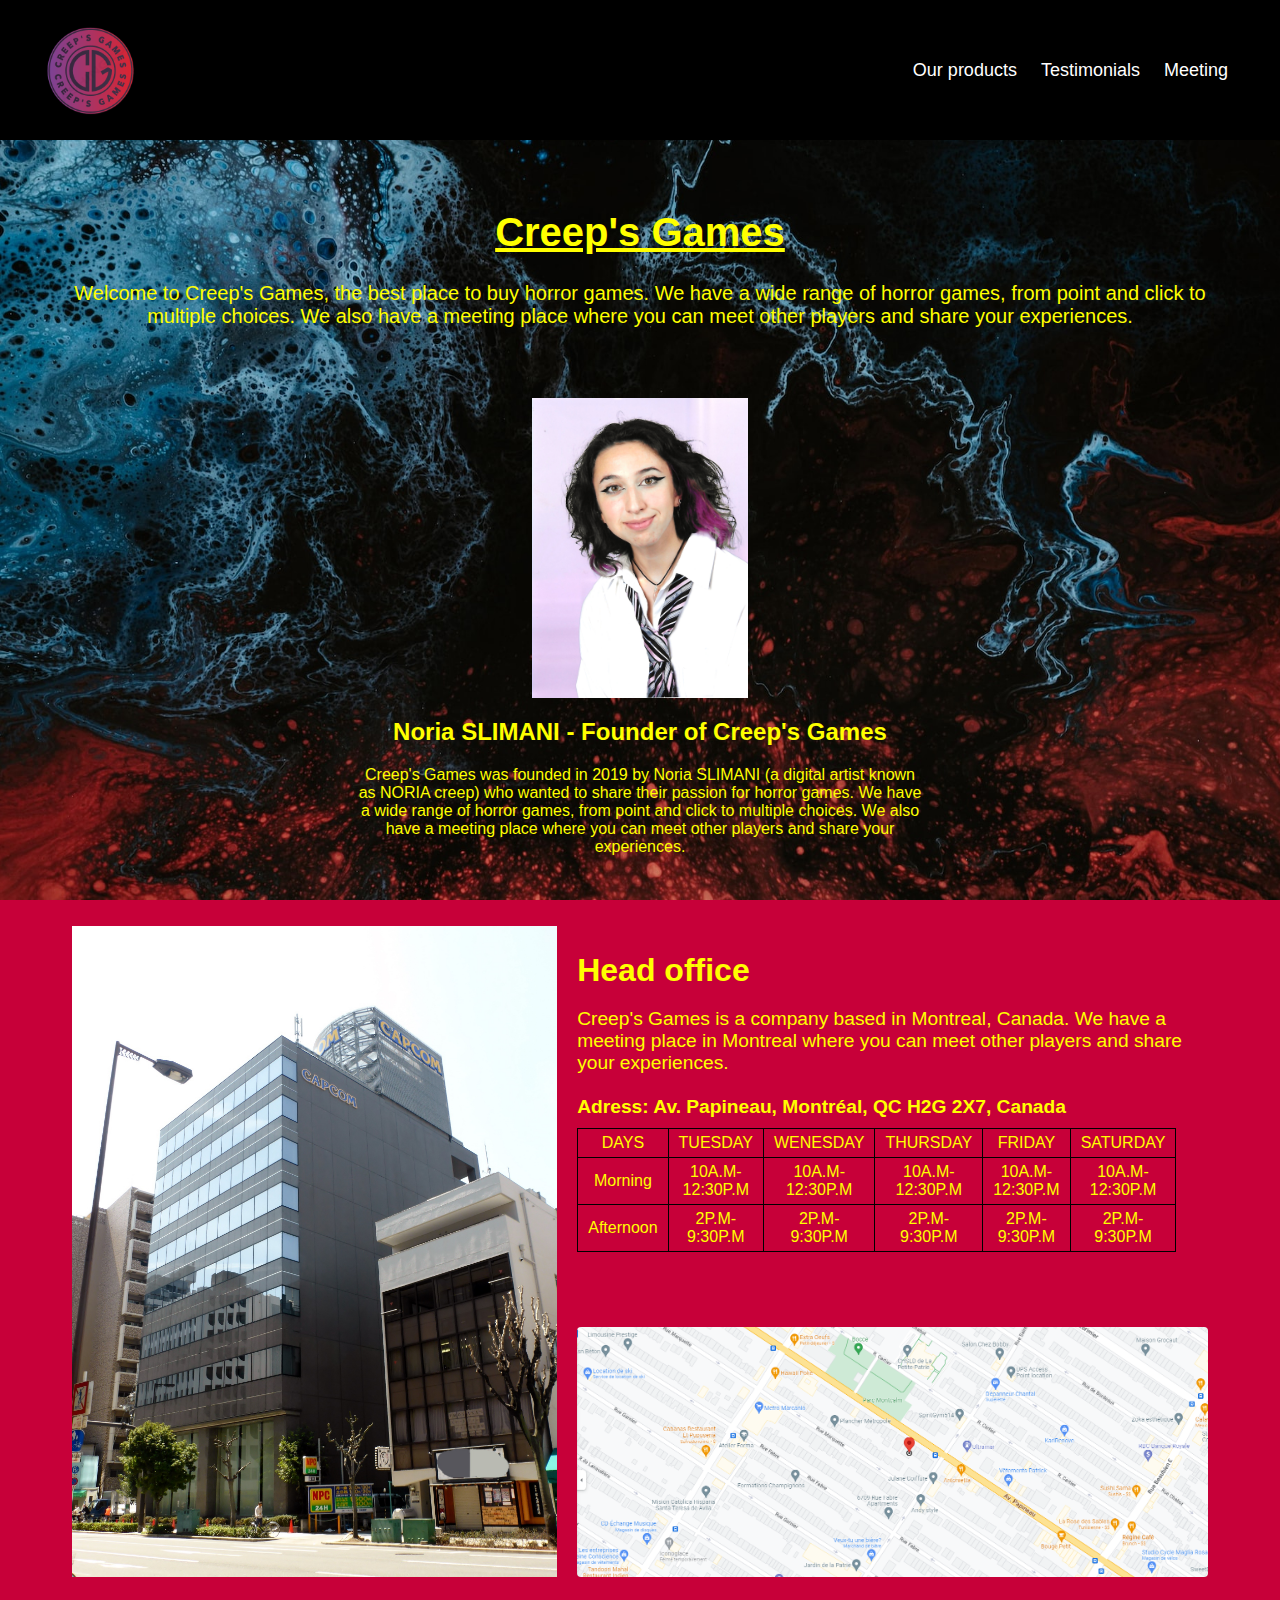
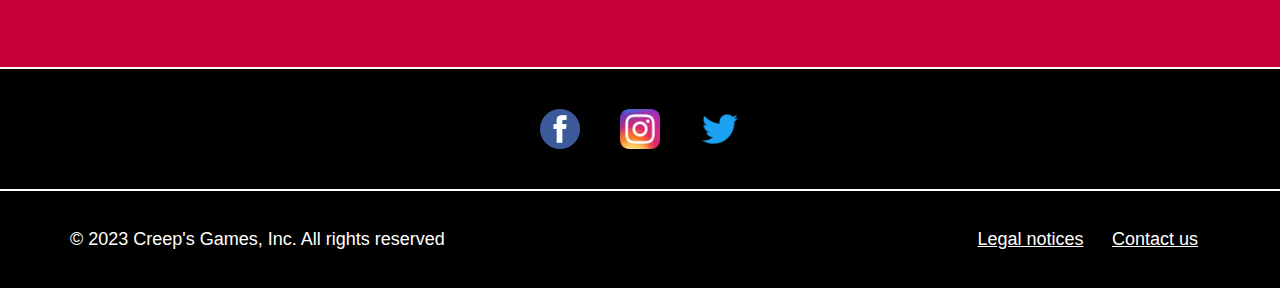
<file: index.html>
<!DOCTYPE html>
<html lang="fr">
  <head>
    <meta charset="utf-8" />
    <title>Creep's Games</title>
    <link rel="stylesheet" href="styles/index.css" />
    <meta name="viewport" content="width=device-width, initial-scale=1" />
  </head>
  <body>
    <header>
      <div class="header__logo">
        <a href="index.html">
          <img src="images/logo.png" alt="logo" />
        </a>
      </div>
      <nav class="header__nav">
        <a href="products.html">Our products</a>
        <a href="testimonials.html">Testimonials</a>
        <a href="meeting.html">Meeting</a>
      </nav>
    </header>
    <main>
      <section class="section__about">
        <div class="section__about__text">
          <h1>Creep's Games</h1>
          <p>
            Welcome to Creep's Games, the best place to buy horror games. We
            have a wide range of horror games, from point and click to multiple
            choices. We also have a meeting place where you can meet other
            players and share your experiences.
          </p>
        </div>
      </section>
      <section class="section__founder">
        <div class="section__founder__image">
          <img src="images/founder.jpg" alt="founder" />
        </div>
        <div class="section__founder__text">
          <h2>Noria SLIMANI - Founder of Creep's Games</h2>
          <p>
            Creep's Games was founded in 2019 by Noria SLIMANI (a digital artist
            known as NORIA creep) who wanted to share their passion for horror
            games. We have a wide range of horror games, from point and click to
            multiple choices. We also have a meeting place where you can meet
            other players and share your experiences.
          </p>
        </div>
      </section>
      <section class="section__head-office">
        <div class="section__head-office__image">
          <img src="images/montreal.jpg" alt="montreal" />
        </div>
        <div class="section__head-office__content">
          <div class="section__head-office__content__text">
            <h2>Head office</h2>
            <p>
              Creep's Games is a company based in Montreal, Canada. We have a
              meeting place in Montreal where you can meet other players and
              share your experiences.
              <br />
              <br />
              <strong
                >Adress: Av. Papineau, Montréal, QC H2G 2X7, Canada</strong
              >
            </p>
            <div class="section__head-office__content__text__table__wrapper">
              <table>
                <tr>
                  <td>DAYS</td>
                  <td>TUESDAY</td>
                  <td>WENESDAY</td>
                  <td>THURSDAY</td>
                  <td>FRIDAY</td>
                  <td>SATURDAY</td>
                </tr>
                <tr>
                  <td>Morning</td>
                  <td>10A.M-12:30P.M</td>
                  <td>10A.M-12:30P.M</td>
                  <td>10A.M-12:30P.M</td>
                  <td>10A.M-12:30P.M</td>
                  <td>10A.M-12:30P.M</td>
                </tr>
                <tr>
                  <td>Afternoon</td>
                  <td>2P.M-9:30P.M</td>
                  <td>2P.M-9:30P.M</td>
                  <td>2P.M-9:30P.M</td>
                  <td>2P.M-9:30P.M</td>
                  <td>2P.M-9:30P.M</td>
                </tr>
              </table>
            </div>
          </div>
          <div class="section__head-office__text__plan">
            <img src="images/plan.png" alt="plan" />
          </div>
        </div>
      </section>
    </main>
    <footer>
      <div class="footer__social">
        <a href="https://www.facebook.com/creepsgames/"
          ><img src="images/facebook.png" alt="facebook"
        /></a>
        <a href="https://www.instagram.com/creepsgames/"
          ><img src="images/instagram.png" alt="instagram"
        /></a>
        <a href="https://twitter.com/creepsgames"
          ><img src="images/twitter.png" alt="twitter"
        /></a>
      </div>

      <div class="footer__bottom">
        <div class="footer__copyright">
          <p>© 2023 Creep's Games, Inc. All rights reserved</p>
        </div>
        <div class="footer__nav">
          <a href="">Legal notices</a>
          <a href="">Contact us</a>
        </div>
      </div>
    </footer>
  </body>
</html>
</file>
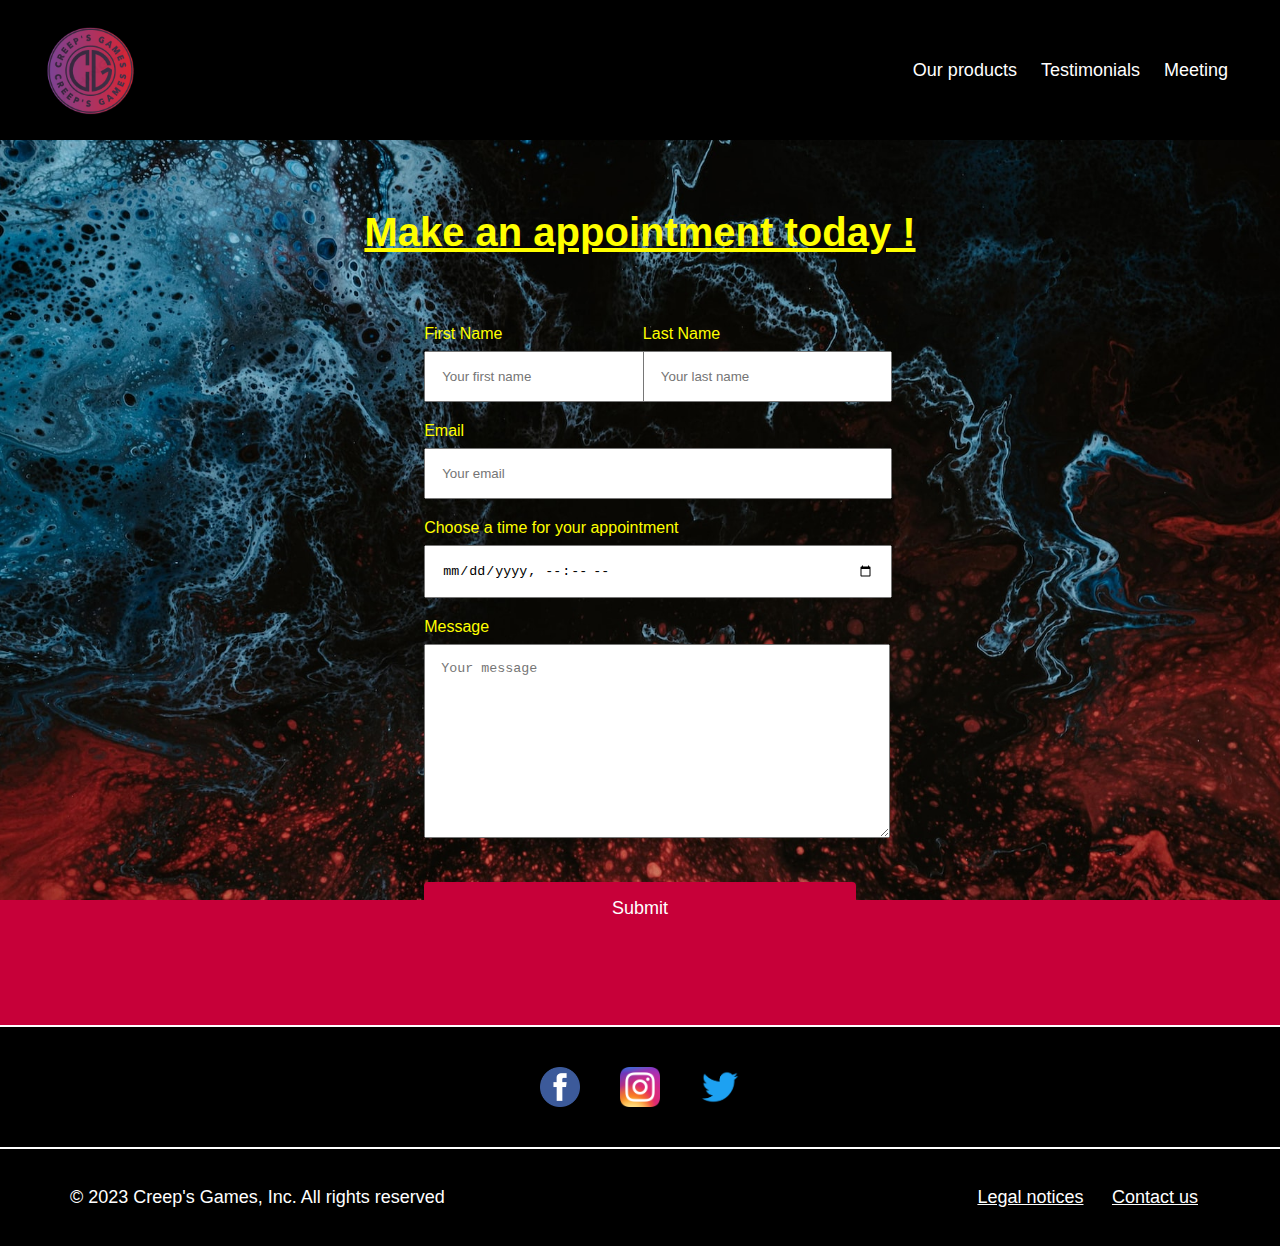
<file: meeting.html>
<!DOCTYPE html>
<html lang="fr">
  <head>
    <meta charset="UTF-8" />
    <title>Meeting - Creep's Games</title>
    <link rel="stylesheet" href="styles/meeting.css" />
    <meta name="viewport" content="width=device-width, initial-scale=1" />
  </head>
  <body>
    <header>
      <div class="header__logo">
        <a href="index.html">
          <img src="images/logo.png" alt="logo" />
        </a>
      </div>
      <nav class="header__nav">
        <a href="products.html">Our products</a>
        <a href="testimonials.html">Testimonials</a>
        <a href="meeting.html">Meeting</a>
      </nav>
    </header>
    <main>
      <section class="section__meeting">
        <div class="section__meeting__text">
          <h1>Make an appointment today !</h1>
        </div>
      </section>
      <section class="section__meeting__form">
        <form action="meeting.html" method="post">
          <div class="form__row">
            <div class="form__division">
              <label for="firstName">First Name</label>
              <input
                type="text"
                id="first-name"
                name="firstName"
                placeholder="Your first name"
              />
            </div>
            <div class="form__division">
              <label for="LastName">Last Name</label>
              <input
                type="text"
                id="last-name"
                name="LastName"
                placeholder="Your last name"
              />
            </div>
          </div>

          <div class="form__division">
            <label for="email">Email</label>
            <input
              type="email"
              id="email"
              name="email"
              placeholder="Your email"
            />
          </div>
          <div class="form__division">
            <label for="meeting-time">Choose a time for your appointment</label>
            <input
              type="datetime-local"
              id="meeting-time"
              name="meeting-time"
            />
          </div>
          <div class="form__division">
            <label for="message">Message</label>
            <textarea
              id="message"
              name="message"
              placeholder="Your message"
            ></textarea>
          </div>

          <button type="submit">Submit</button>
        </form>
      </section>
    </main>
    <footer>
      <div class="footer__social">
        <a href="https://www.facebook.com/creepsgames/"
          ><img src="images/facebook.png" alt="facebook"
        /></a>
        <a href="https://www.instagram.com/creepsgames/"
          ><img src="images/instagram.png" alt="instagram"
        /></a>
        <a href="https://twitter.com/creepsgames"
          ><img src="images/twitter.png" alt="twitter"
        /></a>
      </div>

      <div class="footer__bottom">
        <div class="footer__copyright">
          <p>© 2023 Creep's Games, Inc. All rights reserved</p>
        </div>
        <div class="footer__nav">
          <a href="">Legal notices</a>
          <a href="">Contact us</a>
        </div>
      </div>
    </footer>
  </body>
</html>
</file>
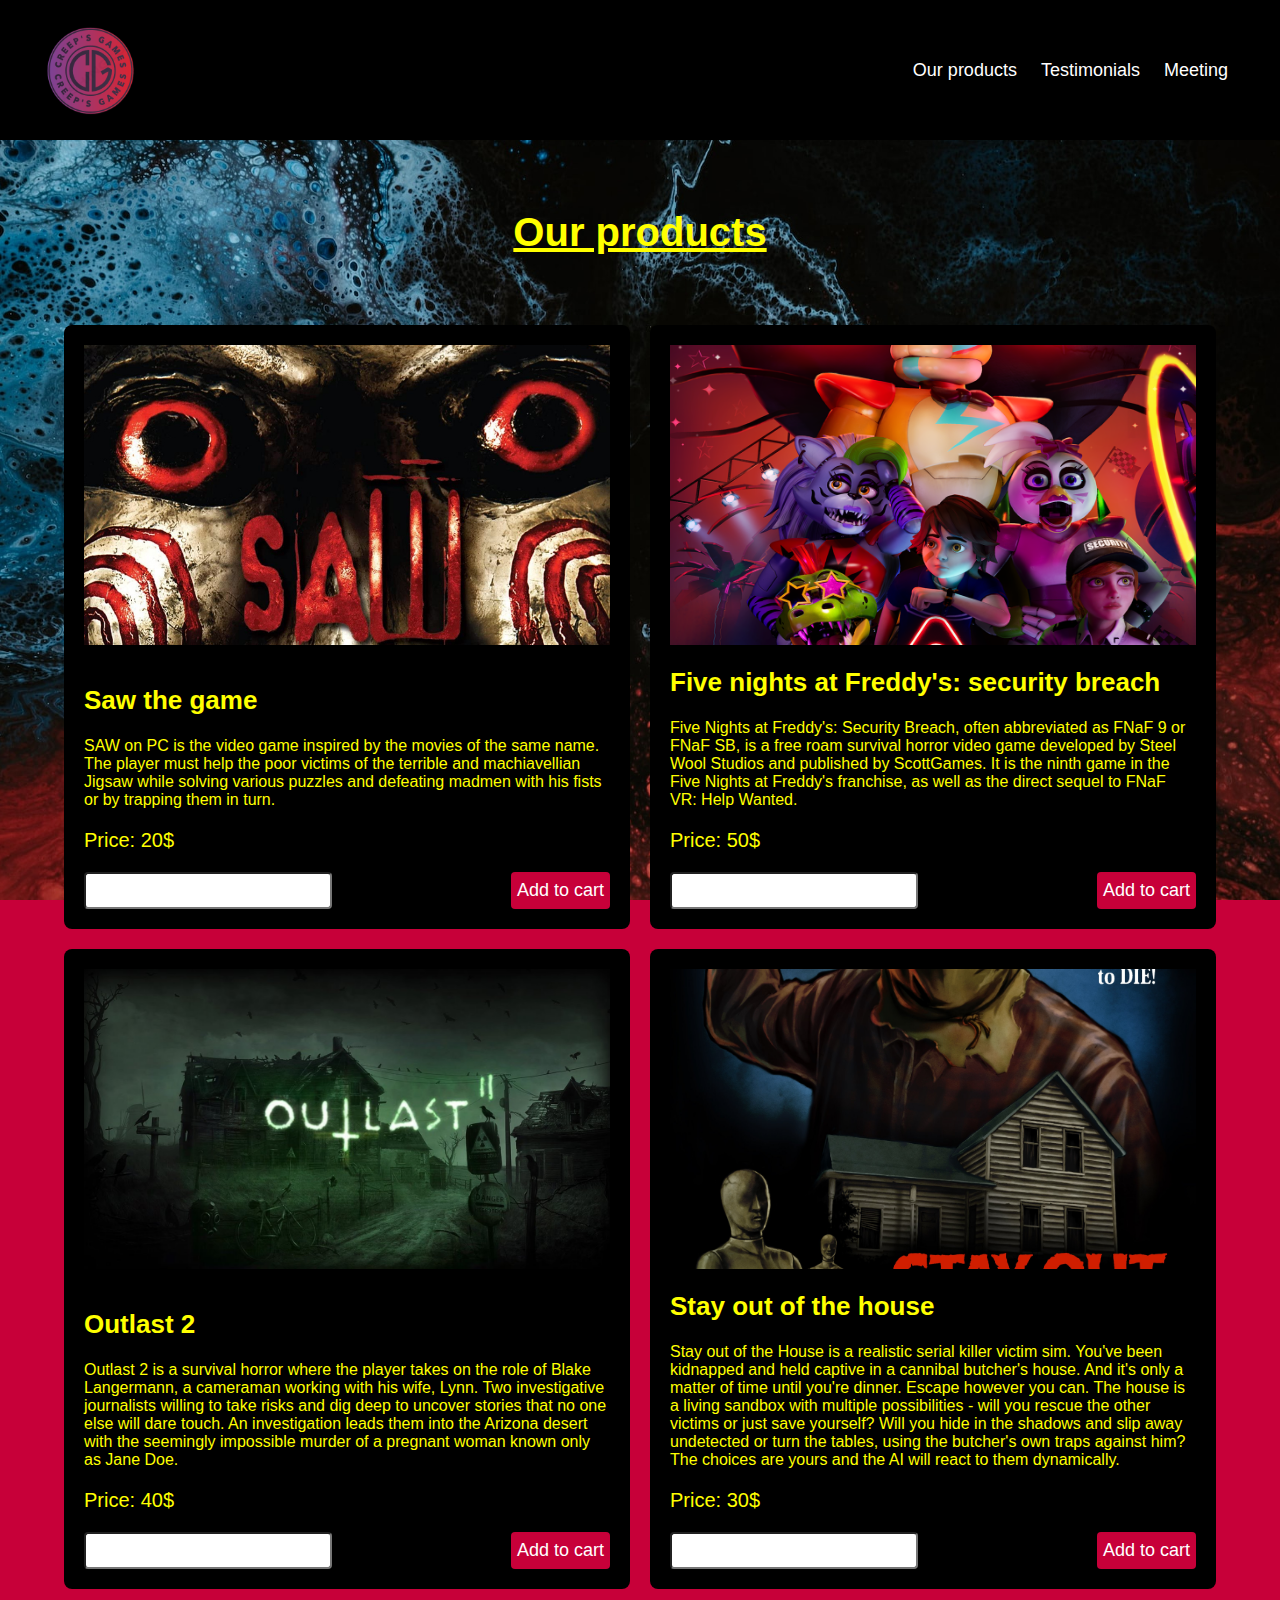
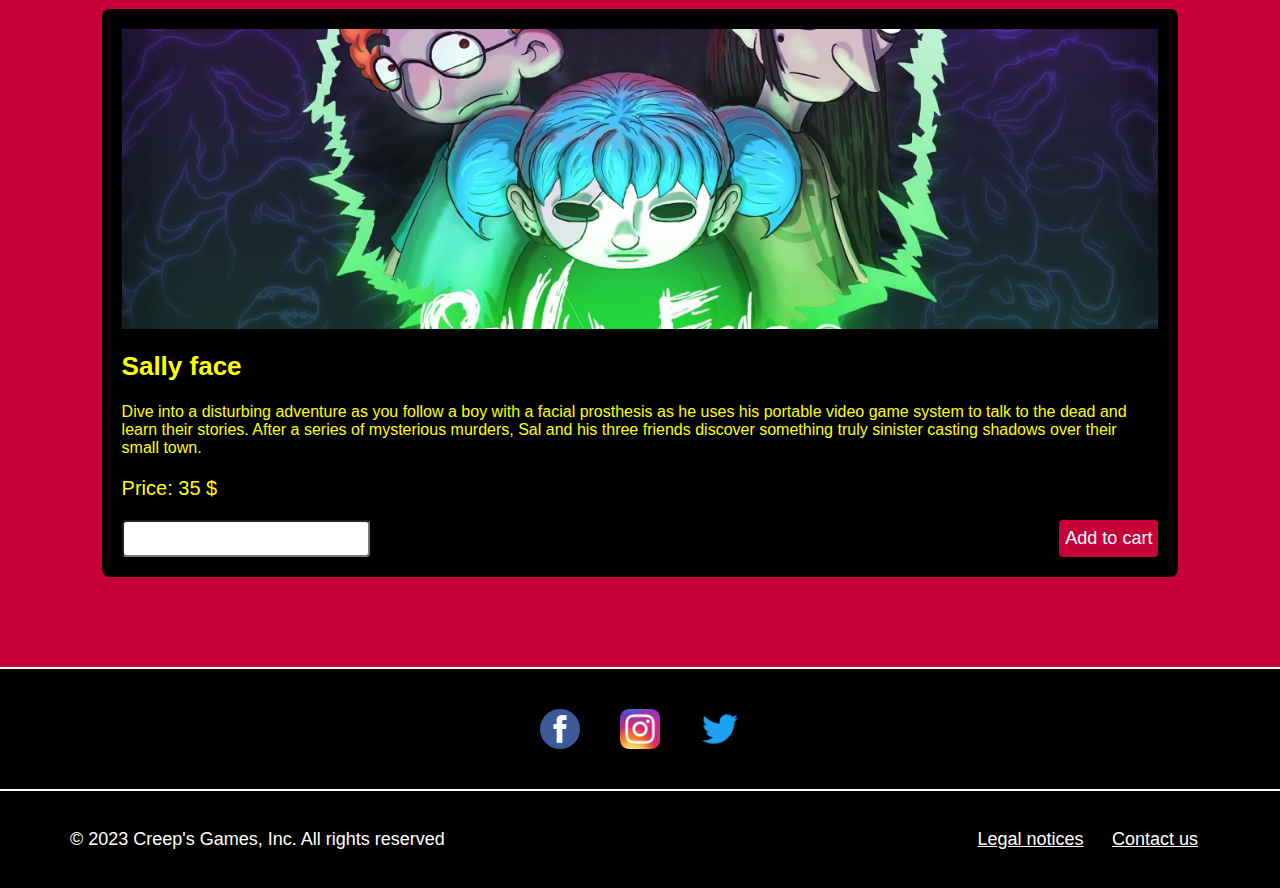
<file: products.html>
<!DOCTYPE html>
<html lang="fr">
  <head>
    <meta charset="UTF-8" />

    <title>Products - Creep's Games</title>
    <link rel="stylesheet" href="styles/products.css" />
    <meta name="viewport" content="width=device-width, initial-scale=1" />
  </head>
  <body>
    <header>
      <div class="header__logo">
        <a href="index.html">
          <img src="images/logo.png" alt="logo" />
        </a>
      </div>
      <nav class="header__nav">
        <a href="products.html">Our products</a>
        <a href="testimonials.html">Testimonials</a>
        <a href="meeting.html">Meeting</a>
      </nav>
    </header>
    <main>
      <section class="section__products">
        <div class="section__products__text">
          <h1>Our products</h1>
        </div>
      </section>
      <section class="section__products__list">
        <div class="section__product__list__row">
          <div class="section__products__list__item">
            <div class="section__products__list__item__image">
              <img src="images/saw.jpg" alt="product" />
            </div>
            <div class="section__products__list__item__text">
              <h2>Saw the game</h2>
              <p>
                SAW on PC is the video game inspired by the movies of the same
                name. The player must help the poor victims of the terrible and
                machiavellian Jigsaw while solving various puzzles and defeating
                madmen with his fists or by trapping them in turn.
              </p>
              <div class="section__products__list__item__text__price">
                <p>Price: 20$</p>
              </div>
              <div class="section__products__list__item__text__button">
                <input type="number" min="0" />

                <button type="button">Add to cart</button>
              </div>
            </div>
          </div>
          <div class="section__products__list__item">
            <div class="section__products__list__item__image">
              <img src="images/fnaf.png" alt="product" />
            </div>
            <div class="section__products__list__item__text">
              <h2>Five nights at Freddy's: security breach</h2>
              <p>
                Five Nights at Freddy's: Security Breach, often abbreviated as
                FNaF 9 or FNaF SB, is a free roam survival horror video game
                developed by Steel Wool Studios and published by ScottGames. It
                is the ninth game in the Five Nights at Freddy's franchise, as
                well as the direct sequel to FNaF VR: Help Wanted.
              </p>
              <div class="section__products__list__item__text__price">
                <p>Price: 50$</p>
              </div>
              <div class="section__products__list__item__text__button">
                <input type="number" min="0" />

                <button type="button">Add to cart</button>
              </div>
            </div>
          </div>
        </div>

        <div class="section__product__list__row">
          <div class="section__products__list__item">
            <div class="section__products__list__item__image">
              <img src="images/outlast.jpg" alt="product" />
            </div>
            <div class="section__products__list__item__text">
              <h2>Outlast 2</h2>
              <p>
                Outlast 2 is a survival horror where the player takes on the
                role of Blake Langermann, a cameraman working with his wife,
                Lynn. Two investigative journalists willing to take risks and
                dig deep to uncover stories that no one else will dare touch. An
                investigation leads them into the Arizona desert with the
                seemingly impossible murder of a pregnant woman known only as
                Jane Doe.
              </p>
              <div class="section__products__list__item__text__price">
                <p>Price: 40$</p>
              </div>
              <div class="section__products__list__item__text__button">
                <input type="number" min="0" />

                <button type="button">Add to cart</button>
              </div>
            </div>
          </div>

          <div class="section__products__list__item">
            <div class="section__products__list__item__image">
              <img src="images/stay-out-of-the-house.jpeg" alt="product" />
            </div>
            <div class="section__products__list__item__text">
              <h2>Stay out of the house</h2>
              <p>
                Stay out of the House is a realistic serial killer victim sim.
                You've been kidnapped and held captive in a cannibal butcher's
                house. And it's only a matter of time until you're dinner.
                Escape however you can. The house is a living sandbox with
                multiple possibilities - will you rescue the other victims or
                just save yourself? Will you hide in the shadows and slip away
                undetected or turn the tables, using the butcher's own traps
                against him? The choices are yours and the AI will react to them
                dynamically.
              </p>
              <div class="section__products__list__item__text__price">
                <p>Price: 30$</p>
              </div>
              <div class="section__products__list__item__text__button">
                <input type="number" min="0" />
                <button type="button">Add to cart</button>
              </div>
            </div>
          </div>
        </div>

        <div class="section__product__list__row">
          <div class="section__products__list__item">
            <div class="section__products__list__item__image">
              <img src="images/sally-face.jpg" alt="product" />
            </div>
            <div class="section__products__list__item__text">
              <h2>Sally face</h2>
              <p>
                Dive into a disturbing adventure as you follow a boy with a
                facial prosthesis as he uses his portable video game system to
                talk to the dead and learn their stories. After a series of
                mysterious murders, Sal and his three friends discover something
                truly sinister casting shadows over their small town.
              </p>
              <div class="section__products__list__item__text__price">
                <p>Price: 35 $</p>
              </div>
              <div class="section__products__list__item__text__button">
                <input type="number" min="0" />

                <button type="button">Add to cart</button>
              </div>
            </div>
          </div>
        </div>
      </section>
    </main>
    <footer>
      <div class="footer__social">
        <a href="https://www.facebook.com/creepsgames/"
          ><img src="images/facebook.png" alt="facebook"
        /></a>
        <a href="https://www.instagram.com/creepsgames/"
          ><img src="images/instagram.png" alt="instagram"
        /></a>
        <a href="https://twitter.com/creepsgames"
          ><img src="images/twitter.png" alt="twitter"
        /></a>
      </div>

      <div class="footer__bottom">
        <div class="footer__copyright">
          <p>© 2023 Creep's Games, Inc. All rights reserved</p>
        </div>
        <div class="footer__nav">
          <a href="">Legal notices</a>
          <a href="">Contact us</a>
        </div>
      </div>
    </footer>
  </body>
</html>
</file>
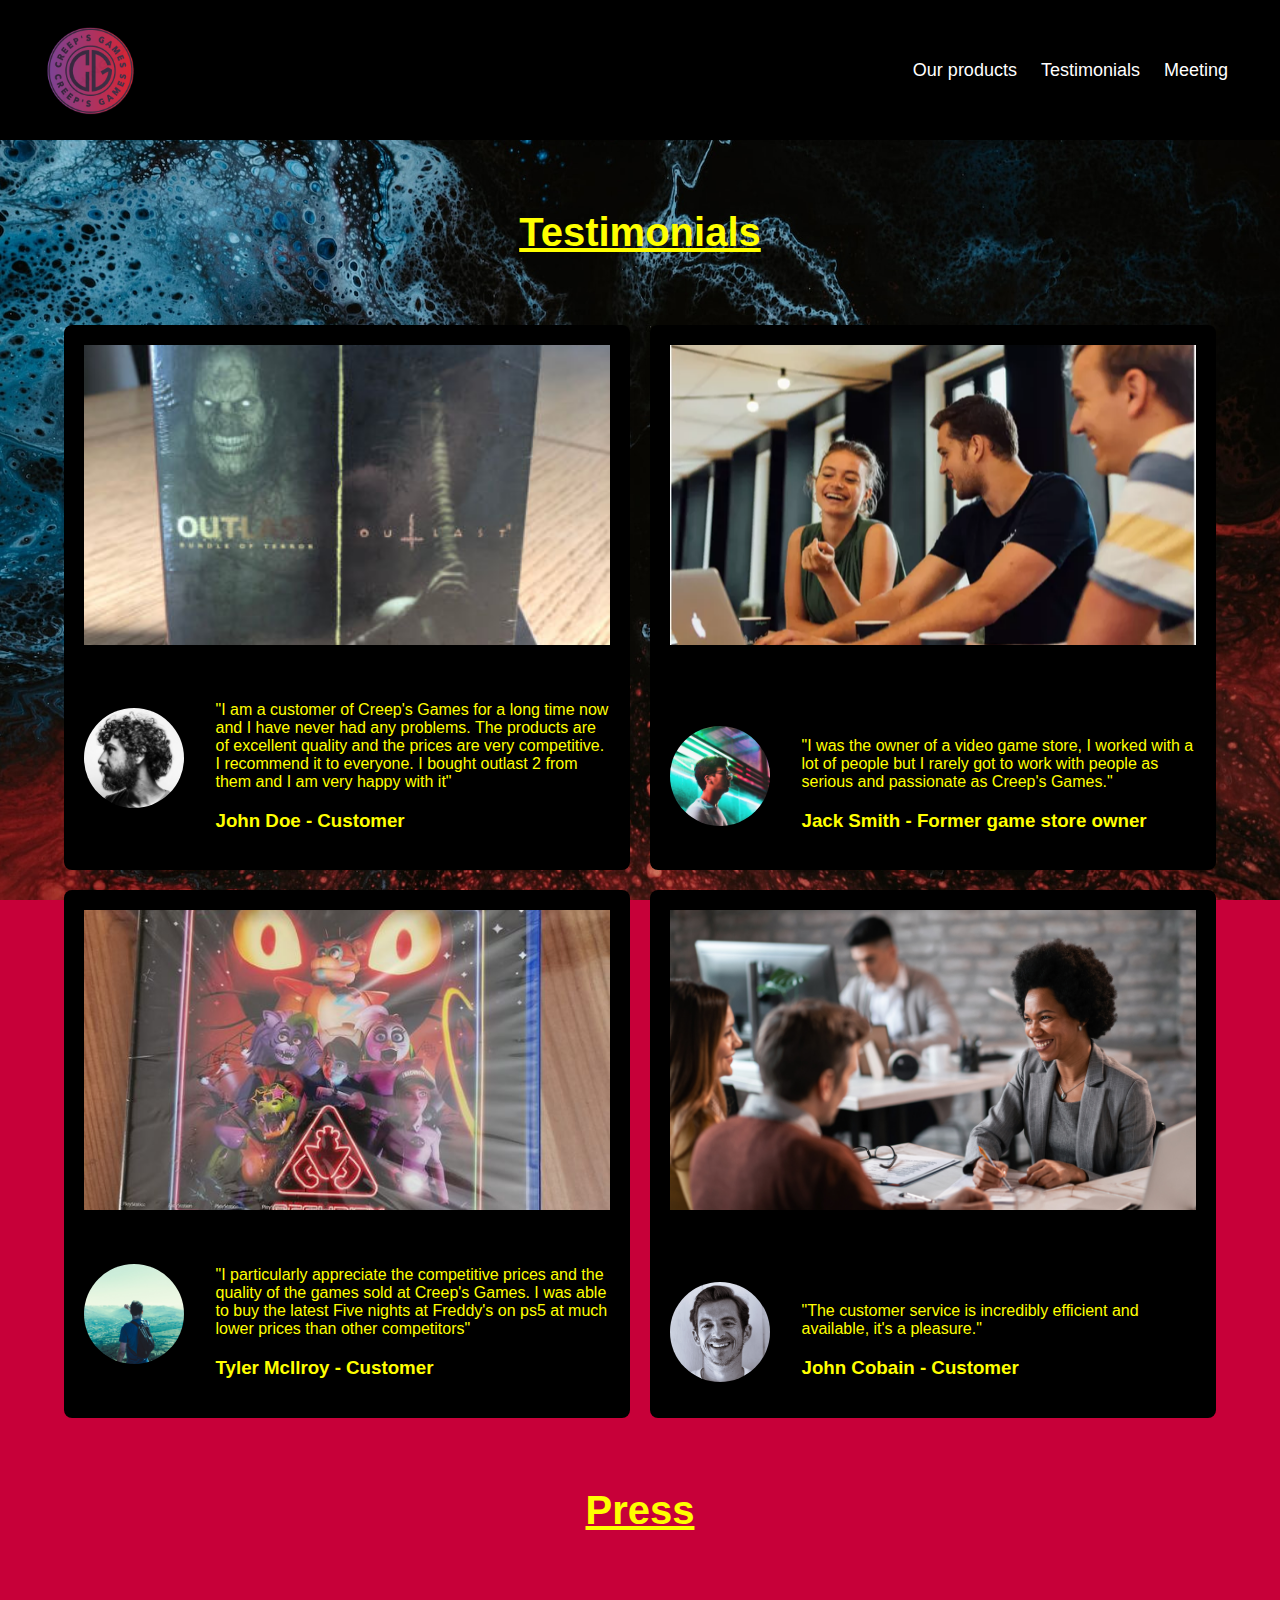
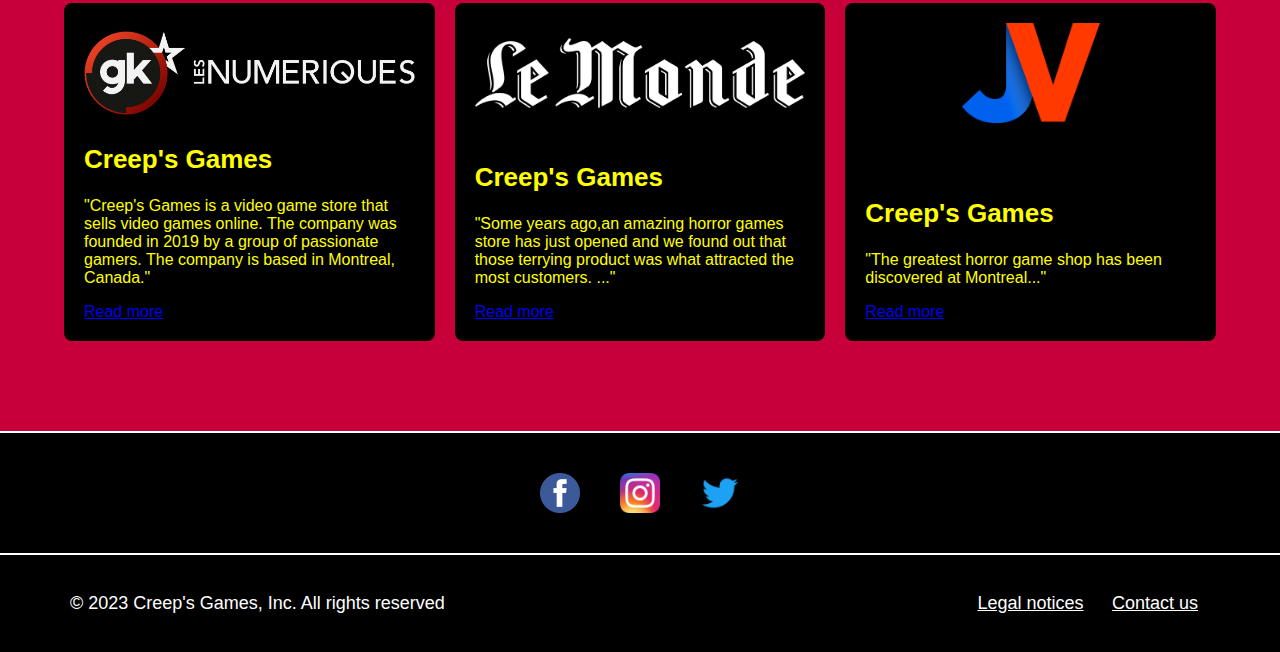
<file: testimonials.html>
<!DOCTYPE html>
<html lang="fr">
  <head>
    <meta charset="UTF-8" />
    <link rel="stylesheet" href="styles/testimonials.css" />
    <meta name="viewport" content="width=device-width, initial-scale=1" />
    <title>Testimonials - Creep's Games</title>
  </head>
  <body>
    <header>
      <div class="header__logo">
        <a href="index.html">
          <img src="images/logo.png" alt="logo" />
        </a>
      </div>
      <nav class="header__nav">
        <a href="products.html">Our products</a>
        <a href="testimonials.html">Testimonials</a>
        <a href="meeting.html">Meeting</a>
    </header>
    <main>
      <section class="section__testimonials">
        <div class="section__testimonials__text">
          <h1>Testimonials</h1>
        </div>
      </section>
      <section class="section__testimonials__list">
      <div class="section__testimonials__list__row">

        <div class="section__testimonials__list__item">
          <div class="section__testimonials__list__item__testimonial__image">
            <img src="images/outlast-testimonial.jpg" alt="testimonial" />
          </div>
          <div class="section__testimonials__list__item__testimonial__content">
            <div class="section__testimonials__list__item__author">
              <img src="images/john-doe.jpg" alt="testimonial" />
            </div>
            <div class="section__testimonials__list__item__text">
              <p>
                "I am a customer of Creep's Games for a long time now and I have
                never had any problems. The products are of excellent quality
                and the prices are very competitive. I recommend it to everyone.
                I bought outlast 2 from them and I am very happy with it"
              </p>
              <h3>John Doe - Customer</h3>
            </div>
          </div>
        </div>
        <div class="section__testimonials__list__item">
          <div class="section__testimonials__list__item__testimonial__image">
            <img src="images/partner.png" alt="testimonial" />
          </div>
          <div class="section__testimonials__list__item__testimonial__content">
            <div class="section__testimonials__list__item__author">
              <img src="images/jack-smith.jpg" alt="testimonial" />
            </div>
            <div class="section__testimonials__list__item__text">
              <p>
                "I was the owner of a video game store, I worked with a lot of
                people but I rarely got to work with people as serious and
                passionate as Creep's Games."
              </p>
              <h3>Jack Smith - Former game store owner</h3>
            </div>
          </div>
        </div>
        </div>
      <div class="section__testimonials__list__row">

        <div class="section__testimonials__list__item">
          <div class="section__testimonials__list__item__testimonial__image">
            <img src="images/fnaf-testimonial.jpg" alt="testimonial" />
          </div>
          <div class="section__testimonials__list__item__testimonial__content">
            <div class="section__testimonials__list__item__author">
              <img src="images/tyler-mcilroy.jpg" alt="testimonial" />
            </div>
            <div class="section__testimonials__list__item__text">
              <p>
                "I particularly appreciate the competitive prices and the
                quality of the games sold at Creep's Games. I was able to buy
                the latest Five nights at Freddy's on ps5 at much lower prices
                than other competitors"
              </p>
              <h3>Tyler McIlroy - Customer</h3>
            </div>
          </div>
        </div>
        <div class="section__testimonials__list__item">
          <div class="section__testimonials__list__item__testimonial__image">
            <img src="images/customer-service.jpg" alt="testimonial" />
          </div>
          <div class="section__testimonials__list__item__testimonial__content">
            <div class="section__testimonials__list__item__author">
              <img src="images/john-cobain.jpg" alt="testimonial" />
            </div>
            <div class="section__testimonials__list__item__text">
              <p>
                "The customer service is incredibly efficient and available,
                it's a pleasure."
              </p>
              <h3>John Cobain - Customer</h3>
            </div>
          </div>
        </div>
        </div>
      </section>
      <section class="section__testimonials__press">
        <div class="section__testimonials__press__text">
          <h1>Press</h1>
        </div>
        <div class="section__testimonials__press__list">
          <div class="section__testimonials__press__list__item">
            <div class="section__testimonials__press__list__item__image">
              <img src="images/press-1.png" alt="press" />
            </div>
            <div class="section__testimonials__press__list__item__text">
              <h2>Creep's Games</h2>
              <p>
                "Creep's Games is a video game store that sells video games
                online. The company was founded in 2019 by a group of passionate
                gamers. The company is based in Montreal, Canada."
              </p>
              <a href="https://www.creepsgames.com/">Read more</a>
            </div>
          </div>

          <div class="section__testimonials__press__list__item">
            <div class="section__testimonials__press__list__item__image">
              <img src="images/press-2.png" alt="press" />
            </div>
            <div class="section__testimonials__press__list__item__text">
              <h2>Creep's Games</h2>
              <p>
                "Some years ago,an amazing horror games store has just opened
               and we found out that those terrying product was what attracted
               the most customers. ..."
                
                
              </p>
              <a href="https://www.creepsgames.com/">Read more</a>
            </div>
          </div>

          <div class="section__testimonials__press__list__item">
            <div class="section__testimonials__press__list__item__image">
              <img src="images/press-3.png" alt="press" />
            </div>
            <div class="section__testimonials__press__list__item__text">
              <h2>Creep's Games</h2>
              <p>
                "The greatest horror game shop has been discovered at Montreal..."
              
              </p>
              <a href="https://www.creepsgames.com/">Read more</a>
            </div>
          </div>
        </div>
      </section>
    </main>
    <footer>
      <div class="footer__social">
        <a href="https://www.facebook.com/creepsgames/"
          ><img src="images/facebook.png" alt="facebook"
        /></a>
        <a href="https://www.instagram.com/creepsgames/"
          ><img src="images/instagram.png" alt="instagram"
        /></a>
        <a href="https://twitter.com/creepsgames"
          ><img src="images/twitter.png" alt="twitter"
        /></a>
      </div>

      <div class="footer__bottom">
        <div class="footer__copyright">
          <p>© 2023 Creep's Games, Inc. All rights reserved</p>
        </div>
        <div class="footer__nav">
          <a href="">Legal notices</a>
          <a href="">Contact us</a>
        </div>
      </div>
    </footer>
  </body>
</html>
</file>
<file: styles/index.css>
html,
body {
  height: 100%;
  margin: 0;
  padding: 0;
  font-family: "Roboto", sans-serif;
}

body {
  background-color: #c70039;
  color: yellow;
  background-image: url("../images/background.jpg");
  background-repeat: no-repeat;
  background-attachment: fixed;
  background-position: center;
  background-size: cover;
  max-width: 100%;
}

header {
  overflow: hidden;
  background-color: black;
  padding-top: 20px;
  padding-bottom: 20px;
  padding-left: 40px;
  padding-right: 40px;
  display: flex;
  justify-content: space-between;
}

@media (max-width: 768px) {
  header {
    flex-direction: column;
    align-items: center;
  }
}

header .header__nav {
  display: flex;
  align-items: center;
}

@media (max-width: 768px) {
  header .header__nav {
    flex-direction: column;
  }
}

header .header__nav a {
  color: white;

  text-align: center;
  padding: 12px;
  text-decoration: none;
  font-size: 18px;
  border-radius: 4px;
}

header .header__logo {
  width: 100px;
  height: 100px;
}

header .header__logo a img {
  width: 100%;
  height: 100%;
  object-fit: cover;
}

header .header__nav a:hover {
  background-color: white;
  color: black;
}

main {
  max-width: 1136px;
  width: 100%;

  margin-left: auto;
  margin-right: auto;

}

.section__about .section__about__text {
  text-align: center;
  margin-top: 70px;
  margin-bottom: 70px;
}

.section__about .section__about__text h1 {
  font-size: 40px;
  text-decoration: underline;
}

.section__about .section__about__text p {
  font-size: 20px;
}

.section__founder {
  margin-top: 70px;
  max-width: 50%;
  margin-left: auto;
  margin-right: auto;
}

.section__founder .section__founder__image {
  width: 100%;
  height: 300px;
}

.section__founder .section__founder__image img {
  width: 100%;
  height: 100%;
  object-fit: contain;
}

.section__founder .section__founder__text {
  text-align: center;
}

.section__head-office {
  margin-top: 70px;
  display: grid;
  grid-template-columns: 1fr 1.3fr;
  grid-gap: 20px;
}

@media (max-width: 768px) {
  .section__head-office {
    grid-template-columns: 1fr;
  }
}

.section__head-office .section__head-office__image {
  width: 100%;
  height: 100%;

  border-radius: 7px;
}

.section__head-office .section__head-office__image img {
  width: 100%;
  height: 100%;
  object-fit: cover;
}

.section__head-office .section__head-office__content {
  display: flex;
  flex-direction: column;
  justify-content: space-between;
}

.section__head-office .section__head-office__content__text h2 {
  font-size: 2rem;
  margin-bottom: 10px;
}

.section__head-office .section__head-office__content__text p {
  font-size: 1.2rem;
  margin-bottom: 10px;
}

.section__head-office .section__head-office__content__text td {
  padding: 5px 10px 5px 10px;
  text-align: center;
  width: 65px;
  text-align: center;
  border-width: 1px;
  border-style: solid;
  border-color: black;
}

.section__head-office .section__head-office__content__text table {
  border-collapse: collapse;
}
.section__head-office__content__text__table__wrapper {
  width: 100%;
  overflow-x: auto;
}

@media (max-width: 768px) {
  .section__head-office__content__text__table__wrapper {
    width: 100%;
    max-width: 500px;
    overflow-x: auto;
  }
}

.section__head-office
  .section__head-office__content
  .section__head-office__text__plan {
  width: 100%;
  height: 100%;
  border-radius: 4px;
  overflow: hidden;
  max-height: 250px;
}

.section__head-office
  .section__head-office__content
  .section__head-office__text__plan
  img {
  width: 100%;
  height: 100%;
  object-fit: cover;
}

footer {
  margin-top: 90px;
  background-color: black;
  border-top: 2px solid white;
}

footer .footer__social {
  display: flex;
  padding-top: 40px;
  padding-bottom: 40px;
  justify-content: center;
  align-items: center;
}

footer .footer__social a {
  width: 40px;
  height: 40px;
  margin-left: 20px;
  margin-right: 20px;
}

footer .footer__social a img {
  width: 100%;
  height: 100%;
  object-fit: cover;
}

footer hr {
  height: 0px;
  border: 0.1px solid white;
}

footer .footer__bottom {
  border-top: 2px solid white;

  display: flex;
  padding-top: 20px;
  padding-left: 70px;
  padding-bottom: 20px;
  padding-right: 70px;
  justify-content: space-between;
  align-items: center;
}

footer .footer__bottom .footer__nav a {
  color: white;
  text-align: center;
  padding: 12px;
  font-size: 18px;
}

footer .footer__bottom .footer__copyright p {
  color: white;
  text-align: center;
  font-size: 18px;
}
</file>
<file: styles/meeting.css>
html,
body {
  height: 100%;
  margin: 0;
  padding: 0;
  font-family: "Roboto", sans-serif;
}

body {
  background-color: #c70039;
  color: yellow;
  background-image: url("../images/background.jpg");
  background-repeat: no-repeat;
  background-attachment: fixed;
  background-position: center;
  background-size: cover;
  max-width: 100%;
}

header {
  overflow: hidden;
  background-color: black;
  padding-top: 20px;
  padding-bottom: 20px;
  padding-left: 40px;
  padding-right: 40px;
  display: flex;
  justify-content: space-between;
}
@media (max-width: 768px) {
  header {
    flex-direction: column;
    align-items: center;
  }
}


header .header__nav {
  display: flex;
  align-items: center;
}
@media (max-width: 768px) {
  header .header__nav {
    flex-direction: column;
  }
}
header .header__nav a {
  color: white;

  text-align: center;
  padding: 12px;
  text-decoration: none;
  font-size: 18px;
  border-radius: 4px;
}

header .header__logo {
  width: 100px;
  height: 100px;
}

header .header__logo a img {
  width: 100%;
  height: 100%;
  object-fit: cover;
}

header .header__nav a:hover {
  background-color: white;
  color: black;
}

main {
  max-width: 1136px;
  width: 100%;

  margin-left: auto;
  margin-right: auto;
  padding: 0 12px;

}
.section__meeting .section__meeting__text {
  text-align: center;
  margin-top: 70px;
  margin-bottom: 70px;
}

.section__meeting .section__meeting__text h1 {
  font-size: 40px;
  text-decoration: underline;
}

.section__meeting__form form {
  max-width: 38%;

  margin-left: auto;
  margin-right: auto;
}

.section__meeting__form .form__row {
  display: flex;
  justify-content: space-between;
}

@media (max-width: 768px) {
  .section__meeting__form .form__row {
    flex-direction: column;
    gap: 20px;
  }
  
}

.section__meeting__form .form__division {
  margin-bottom: 20px;
}

.section__meeting__form label {
  display: block;
  margin-bottom: 8px;
}

.section__meeting__form input,
.section__meeting__form textarea {
  width: 100%;
  padding: 16px;
}

.section__meeting__form textarea {
  min-height: 160px;
  resize: vertical;
}

.section__meeting__form button {
  width: 100%;
  padding: 16px;
  margin-top: 20px;
  background-color: #c70039;
  color: white;
  border: none;
  border-radius: 4px;
  font-size: 18px;
  cursor: pointer;
}

footer {
  margin-top: 90px;
  background-color: black;
  border-top: 2px solid white;
}

footer .footer__social {
  display: flex;
  padding-top: 40px;
  padding-bottom: 40px;
  justify-content: center;
  align-items: center;
}

footer .footer__social a {
  width: 40px;
  height: 40px;
  margin-left: 20px;
  margin-right: 20px;
}

footer .footer__social a img {
  width: 100%;
  height: 100%;
  object-fit: cover;
}

footer hr {
  height: 0px;
  border: 0.1px solid white;
}

footer .footer__bottom {
  border-top: 2px solid white;

  display: flex;
  padding-top: 20px;
  padding-left: 70px;
  padding-bottom: 20px;
  padding-right: 70px;
  justify-content: space-between;
  align-items: center;
}

footer .footer__bottom .footer__nav a {
  color: white;
  text-align: center;
  padding: 12px;
  font-size: 18px;
}

footer .footer__bottom .footer__copyright p {
  color: white;
  text-align: center;
  font-size: 18px;
}
</file>
<file: styles/products.css>
html,
body {
  height: 100%;
  margin: 0;
  padding: 0;
  font-family: "Roboto", sans-serif;
}

body {
  background-color: #c70039;
  color: yellow;
  background-image: url("../images/background.jpg");
  background-repeat: no-repeat;
  background-attachment: fixed;
  background-position: center;
  background-size: cover;
  max-width: 100%;
}

header {
  overflow: hidden;
  background-color: black;
  padding-top: 20px;
  padding-bottom: 20px;
  padding-left: 40px;
  padding-right: 40px;
  display: flex;
  justify-content: space-between;
}
@media (max-width: 768px) {
  header {
    flex-direction: column;
    align-items: center;
  }
}


header .header__nav {
  display: flex;
  align-items: center;
}
@media (max-width: 768px) {
  header .header__nav {
    flex-direction: column;
  }
}

header .header__nav a {
  color: white;

  text-align: center;
  padding: 12px;
  text-decoration: none;
  font-size: 18px;
  border-radius: 4px;
}

header .header__logo {
  width: 100px;
  height: 100px;
}

header .header__logo a img {
  width: 100%;
  height: 100%;
  object-fit: cover;
}

header .header__nav a:hover {
  background-color: white;
  color: black;
}

main {
  width: 100%;

  margin-left: auto;
  margin-right: auto;

}

.section__products .section__products__text {
  text-align: center;
  margin-top: 70px;
  margin-bottom: 70px;
}

.section__products .section__products__text h1 {
  font-size: 40px;
  text-decoration: underline;
}

.section__products__list {
  width: 90%;
  margin: auto;
  display: flex;
  flex-direction: column;
}

.section__product__list__row {
  display: flex;
  gap: 20px;
  justify-content: center;
}

.section__product__list__row + .section__product__list__row {
  margin-top: 20px;
}

@media (max-width: 768px) {
  .section__product__list__row {
    flex-direction: column;
  }
}

.section__products__list .section__products__list__item {
  width: 90%;
  background-color: black;
  border-radius: 8px;
  padding: 20px;
  display: flex;
  flex-direction: column;
  justify-content: space-between;
}

.section__products__list
  .section__products__list__item
  .section__products__list__item__image {
  width: 100%;
  height: 300px;
}

.section__products__list
  .section__products__list__item
  .section__products__list__item__image
  img {
  width: 100%;
  height: 100%;
  object-fit: cover;
}

.section__products__list
  .section__products__list__item
  .section__products__list__item__text
  h2 {
  font-size: 26px;
}

.section__products__list
  .section__products__list__item
  .section__products__list__item__text
  .section__products__list__item__text__price {
  font-size: 20px;
}

.section__products__list
  .section__products__list__item
  .section__products__list__item__text
  .section__products__list__item__text__button {
  display: flex;
  justify-content: space-between;
}

@media (max-width: 768px) {
  .section__products__list
    .section__products__list__item
    .section__products__list__item__text
    .section__products__list__item__text__button {
    flex-direction: column;
    gap: 14px;
  }
}

.section__products__list
  .section__products__list__item
  .section__products__list__item__text
  .section__products__list__item__text__button
  button {
  font-size: 18px;
  padding: 6px;
  background-color: #c70039;
  color: white;
  border: none;
  border-radius: 4px;
  cursor: pointer;
}

.section__products__list
  .section__products__list__item
  .section__products__list__item__text
  .section__products__list__item__text__button
  input {
  font-size: 18px;
  padding: 6px;
  border-radius: 4px;
}

footer {
  margin-top: 90px;
  background-color: black;
  border-top: 2px solid white;
}

footer .footer__social {
  display: flex;
  padding-top: 40px;
  padding-bottom: 40px;
  justify-content: center;
  align-items: center;
}

footer .footer__social a {
  width: 40px;
  height: 40px;
  margin-left: 20px;
  margin-right: 20px;
}

footer .footer__social a img {
  width: 100%;
  height: 100%;
  object-fit: cover;
}

footer hr {
  height: 0px;
  border: 0.1px solid white;
}

footer .footer__bottom {
  border-top: 2px solid white;

  display: flex;
  padding-top: 20px;
  padding-left: 70px;
  padding-bottom: 20px;
  padding-right: 70px;
  justify-content: space-between;
  align-items: center;
}

footer .footer__bottom .footer__nav a {
  color: white;
  text-align: center;
  padding: 12px;
  font-size: 18px;
}

footer .footer__bottom .footer__copyright p {
  color: white;
  text-align: center;
  font-size: 18px;
}
</file>
<file: styles/testimonials.css>
html,
body {
  height: 100%;
  margin: 0;
  padding: 0;
  font-family: "Roboto", sans-serif;
}

body {
  background-color: #c70039;
  color: yellow;
  background-image: url("../images/background.jpg");
  background-repeat: no-repeat;
  background-attachment: fixed;
  background-position: center;
  background-size: cover;
  max-width: 100%;
}

header {
  overflow: hidden;
  background-color: black;
  padding-top: 20px;
  padding-bottom: 20px;
  padding-left: 40px;
  padding-right: 40px;
  display: flex;
  justify-content: space-between;
}
@media (max-width: 768px) {
  header {
    flex-direction: column;
    align-items: center;
  }
}

header .header__nav {
  display: flex;
  align-items: center;
}
@media (max-width: 768px) {
  header .header__nav {
    flex-direction: column;
  }
}

header .header__nav a {
  color: white;

  text-align: center;
  padding: 12px;
  text-decoration: none;
  font-size: 18px;
  border-radius: 4px;
}

header .header__logo {
  width: 100px;
  height: 100px;
}

header .header__logo a img {
  width: 100%;
  height: 100%;
  object-fit: cover;
}

header .header__nav a:hover {
  background-color: white;
  color: black;
}

main {
  width: 100%;

  margin-left: auto;
  margin-right: auto;
}

.section__testimonials .section__testimonials__text {
  text-align: center;
  margin-top: 70px;
  margin-bottom: 70px;
}

.section__testimonials .section__testimonials__text h1 {
  font-size: 40px;
  text-decoration: underline;
}

.section__testimonials__list {
  max-width: 100%;
  display: flex;
  gap: 20px;
  flex-direction: column;
}

.section__testimonials__list__row {
  display: flex;
  gap: 20px;
  width: 90%;
  margin: auto;
}

@media (max-width: 768px) {
  .section__testimonials__list__row {
    flex-direction: column;
  }
}

.section__testimonials__list .section__testimonials__list__item {
  background-color: black;
  width: 90%;
  border-radius: 8px;
  padding: 20px;
  display: flex;
  flex-direction: column;
  justify-content: space-between;
}

.section__testimonials__list
  .section__testimonials__list__item
  .section__testimonials__list__item__testimonial__content {
  display: grid;
  grid-template-columns: 1fr 3fr;
  align-items: center;

  margin-top: 20px;
}
@media (max-width: 768px) {
  .section__testimonials__list
    .section__testimonials__list__item
    .section__testimonials__list__item__testimonial__content {
    display: flex;
    flex-direction: column;
  }
}

.section__testimonials__list
  .section__testimonials__list__item
  .section__testimonials__list__item__author {
  width: 100%;
  height: 100%;
  max-width: 100px;
  max-height: 100px;
  border-radius: 50%;

  overflow: hidden;
}

.section__testimonials__list
  .section__testimonials__list__item
  .section__testimonials__list__item__author
  img {
  width: 100%;
  height: 100%;
  object-fit: cover;
}

.section__testimonials__list
  .section__testimonials__list__item
  .section__testimonials__list__item__testimonial__image {
  width: 100%;
  height: 300px;
}

.section__testimonials__list
  .section__testimonials__list__item
  .section__testimonials__list__item__testimonial__image
  img {
  width: 100%;
  height: 100%;
  object-fit: cover;
}

.section__testimonials__list
  .section__testimonials__list__item
  .section__testimonials__list__item__text {
  margin-top: 20px;
}

.section__testimonials__press .section__testimonials__press__text {
  text-align: center;
  margin-top: 70px;
  margin-bottom: 70px;
}

.section__testimonials__press .section__testimonials__press__text h1 {
  font-size: 40px;
  text-decoration: underline;
}

.section__testimonials__press__list {
  display: flex;
  gap: 20px;

  width: 90%;
  margin: auto;
}

@media (max-width: 768px) {
  .section__testimonials__press__list {
    flex-direction: column;
  }
}

.section__testimonials__press__list .section__testimonials__press__list__item {
  width: 90%;
  background-color: black;
  border-radius: 8px;
  padding: 20px;
  display: flex;
  flex-direction: column;
  justify-content: space-between;
}

.section__testimonials__press__list
  .section__testimonials__press__list__item
  .section__testimonials__press__list__item__image {
  width: 100%;
  height: 100px;
}

.section__testimonials__press__list
  .section__testimonials__press__list__item
  .section__testimonials__press__list__item__image
  img {
  width: 100%;
  height: 100%;
  object-fit: contain;
}

.section__testimonials__press__list
  .section__testimonials__press__list__item
  .section__testimonials__press__list__item__text
  h2 {
  font-size: 26px;
}

footer {
  margin-top: 90px;
  background-color: black;
  border-top: 2px solid white;
}

footer .footer__social {
  display: flex;
  padding-top: 40px;
  padding-bottom: 40px;
  justify-content: center;
  align-items: center;
}

footer .footer__social a {
  width: 40px;
  height: 40px;
  margin-left: 20px;
  margin-right: 20px;
}

footer .footer__social a img {
  width: 100%;
  height: 100%;
  object-fit: cover;
}

footer hr {
  height: 0px;
  border: 0.1px solid white;
}

footer .footer__bottom {
  border-top: 2px solid white;

  display: flex;
  padding-top: 20px;
  padding-left: 70px;
  padding-bottom: 20px;
  padding-right: 70px;
  justify-content: space-between;
  align-items: center;
}

footer .footer__bottom .footer__nav a {
  color: white;
  text-align: center;
  padding: 12px;
  font-size: 18px;
}

footer .footer__bottom .footer__copyright p {
  color: white;
  text-align: center;
  font-size: 18px;
}
</file>
